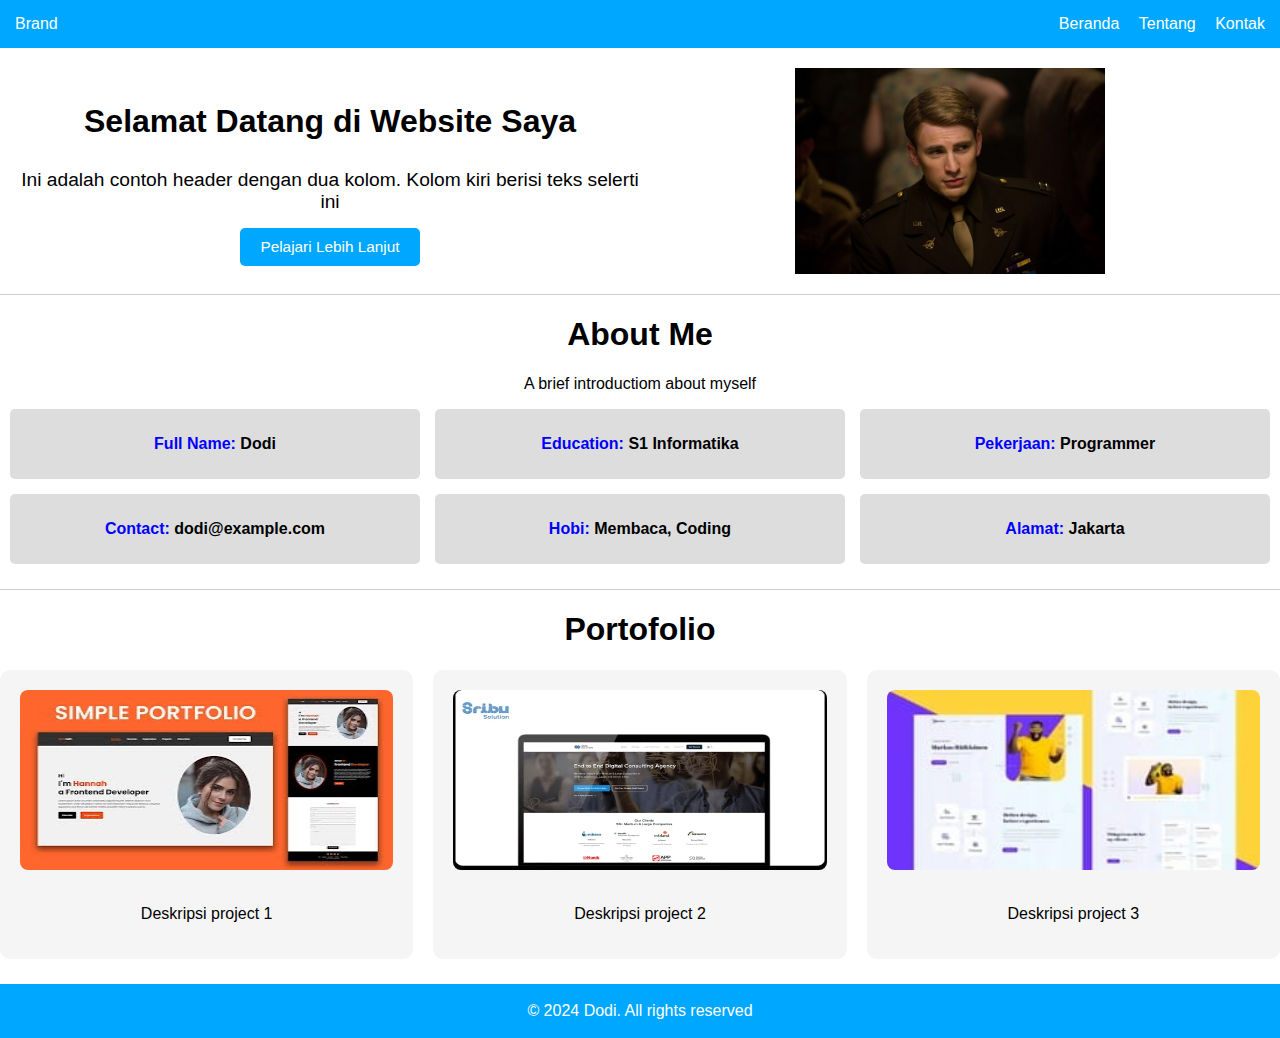
<file: tugas_2/index.html>
<!DOCTYPE html>
<html lang="id">
  <head>
    <meta charset="UTF-8" />
    <meta name="viewport" content="width=device-width, initial-scale=1.0" />
    <title>Layout Tengah</title>
    <link rel="stylesheet" href="style.css" />
  </head>
  <body>
    <div class="navbar">
      <div class="logo">Brand</div>
      <div class="menu">
        <a href="#">Beranda</a>
        <a href="#">Tentang</a>
        <a href="#">Kontak</a>
      </div>
    </div>
  
    <div class="header">
      <div class="kiri">
        <h2>Selamat Datang di Website Saya</h2>
        <p>Ini adalah contoh header dengan dua kolom. Kolom kiri berisi teks selerti ini</p>
        <button>Pelajari Lebih Lanjut</button>
      </div>
      <div class="kanan">
        <img src="media/people.jpg" style="width: 50%">
      </div>
    </div>
    
    <div class="grid">
      <h1>About Me</h1>
      <p>A brief introductiom about myself</p>
        <div class="grid-box">
      <div class="box">
        <p><span class="label">Full Name:</span> Dodi</p>
      </div>
      <div class="box">
        <p><span class="label">Education:</span> S1 Informatika</p>
      </div>
      <div class="box">
        <p><span class="label">Pekerjaan:</span> Programmer</p>
      </div>
      <div class="box">
        <p><span class="label">Contact:</span> dodi@example.com</p>
      </div>
      <div class="box">
        <p><span class="label">Hobi:</span>  Membaca, Coding</p>
      </div>
      <div class="box">
        <p><span class="label">Alamat:</span> Jakarta</p>
      </div>
        </div>
    </div>
  
    <div class="portofolio">
      <h1>Portofolio</h1>
      <div class="tiga-kotak">
        <div class="kotak">
          <img src="media/sample_1.jpg">
          <p>Deskripsi project 1</p>
        </div>
        <div class="kotak">
          <img src="media/sample_2.jpg">
          <p>Deskripsi project 2</p>
        </div>
        <div class="kotak">
          <img src="media/sample_3.jpg">
          <p>Deskripsi project 3</p>
        </div>
      </div>
    </div>
    
    <footer>
      <p>© 2024 Dodi. All rights reserved</p>
    </footer>
  </body>
</html>
</file>
<file: tugas_2/style.css>
* {
  box-sizing: border-box;
}

body {
  margin: 0;
  display: flex;
  flex-direction: column;
  min-height: 100vh ;
  font-family: Arial, sans-serif;
  overflow-x: hidden
}

.navbar {
  background-color: #00A7FF;
  color: white;
  padding: 15px;
  display: flex;
  justify-content: space-between;
  align-items: center;
}

.navbar a {
  color: white;
  text-decoration: none;
  margin-left: 15px;
}

.header {
  display: grid;
  grid-template-columns: 1fr 1fr;
  border-bottom: 1px solid #ccc;
  padding: 20px;
}

@media (max-width: 768px) {
  .header {
    grid-template-columns: repeat(2, 1fr);
  }
}

@media (max-width: 480px) {
  .header {
    grid-template-columns: 1fr;
        grid-template-areas:
      "kanan"
      "kiri";
  }
  
  .header .kiri {
    grid-area: kiri;
  }
  .header .kanan {
    grid-area: kanan;
  }
}

.header .kiri,
.header .kanan {
  display: flex;
  flex-direction: column;
  justify-content: center;
  align-items: center;
  text-align: center;
}

.grid {
  text-align: center;
}

.grid-box {
  display: grid;
  grid-template-columns: repeat(3, calc((100% - 30px) / 3));
  gap: 15px;
  margin-top: 10px;
  max-width: 100%;
  border-bottom: 1px solid #ccc;
  padding: 0 10px;
  padding-bottom: 25px;
}

@media (max-width: 768px) {
  .grid-box {
    grid-template-columns: repeat(2, 1fr);
  }
}

@media (max-width: 480px) {
  .grid-box {
    grid-template-columns: 1fr;
  }
}

.box {
  background-color: #ddd;
  padding: 10px;
  text-align: center;
  border-radius: 5px;
  font-weight: bold;
}

.label {
  color: blue; /* ganti warna sesuai keinginan, misalnya red, green, dll */
  font-weight: bold;
}

img {
  max-width: 100%;
  height: auto;
}

.header .kiri h2 {
  font-size: clamp(18px, 2.5vw, 32px);
  margin-bottom: 10px;
}

.header .kiri p {
  font-size: clamp(14px, 1.5vw, 20px);
  margin-bottom: 15px;
}

.header .kiri button {
  padding: 10px 20px;
  font-size: clamp(12px, 1.2vw, 16px);
  background: #00A7FF;
  border: none;
  border-radius: 5px;
  color: white;
  cursor: pointer;
}

.header .kiri button:hover {
  background: #0056b3;
}

.header .kiri button:active {
  background: #0066cc;
}

.portofolio {
  text-align: center;
}

.portofolio .judul-portofolio {
  max-width: 250px;
  width: 50%;
  margin-bottom: 30px;
}

.tiga-kotak {
  display: grid;
  grid-template-columns: repeat(3, 1fr);
  gap: 20px;
}

@media (max-width: 768px) {
  .tiga-kotak {
    grid-template-columns: repeat(2, 1fr);
  }
}

@media (max-width: 480px) {
  .tiga-kotak {
    grid-template-columns: 1fr;
  }
}

.kotak {
  background: #f5f5f5;
  padding: 20px;
  border-radius: 10px;
  text-align: center;
  transition: 0.3s;
}

.kotak img {
  width: 100%;
  height: 180px;       
  border-radius: 8px;
  margin-bottom: 15px;
}
  
.container {
  flex: 1;
}

footer {
  background: #00A7FF;
  text-align: center;
  padding: 2px 0;
  color: white;
  margin-top: 25px;
}
</file>
